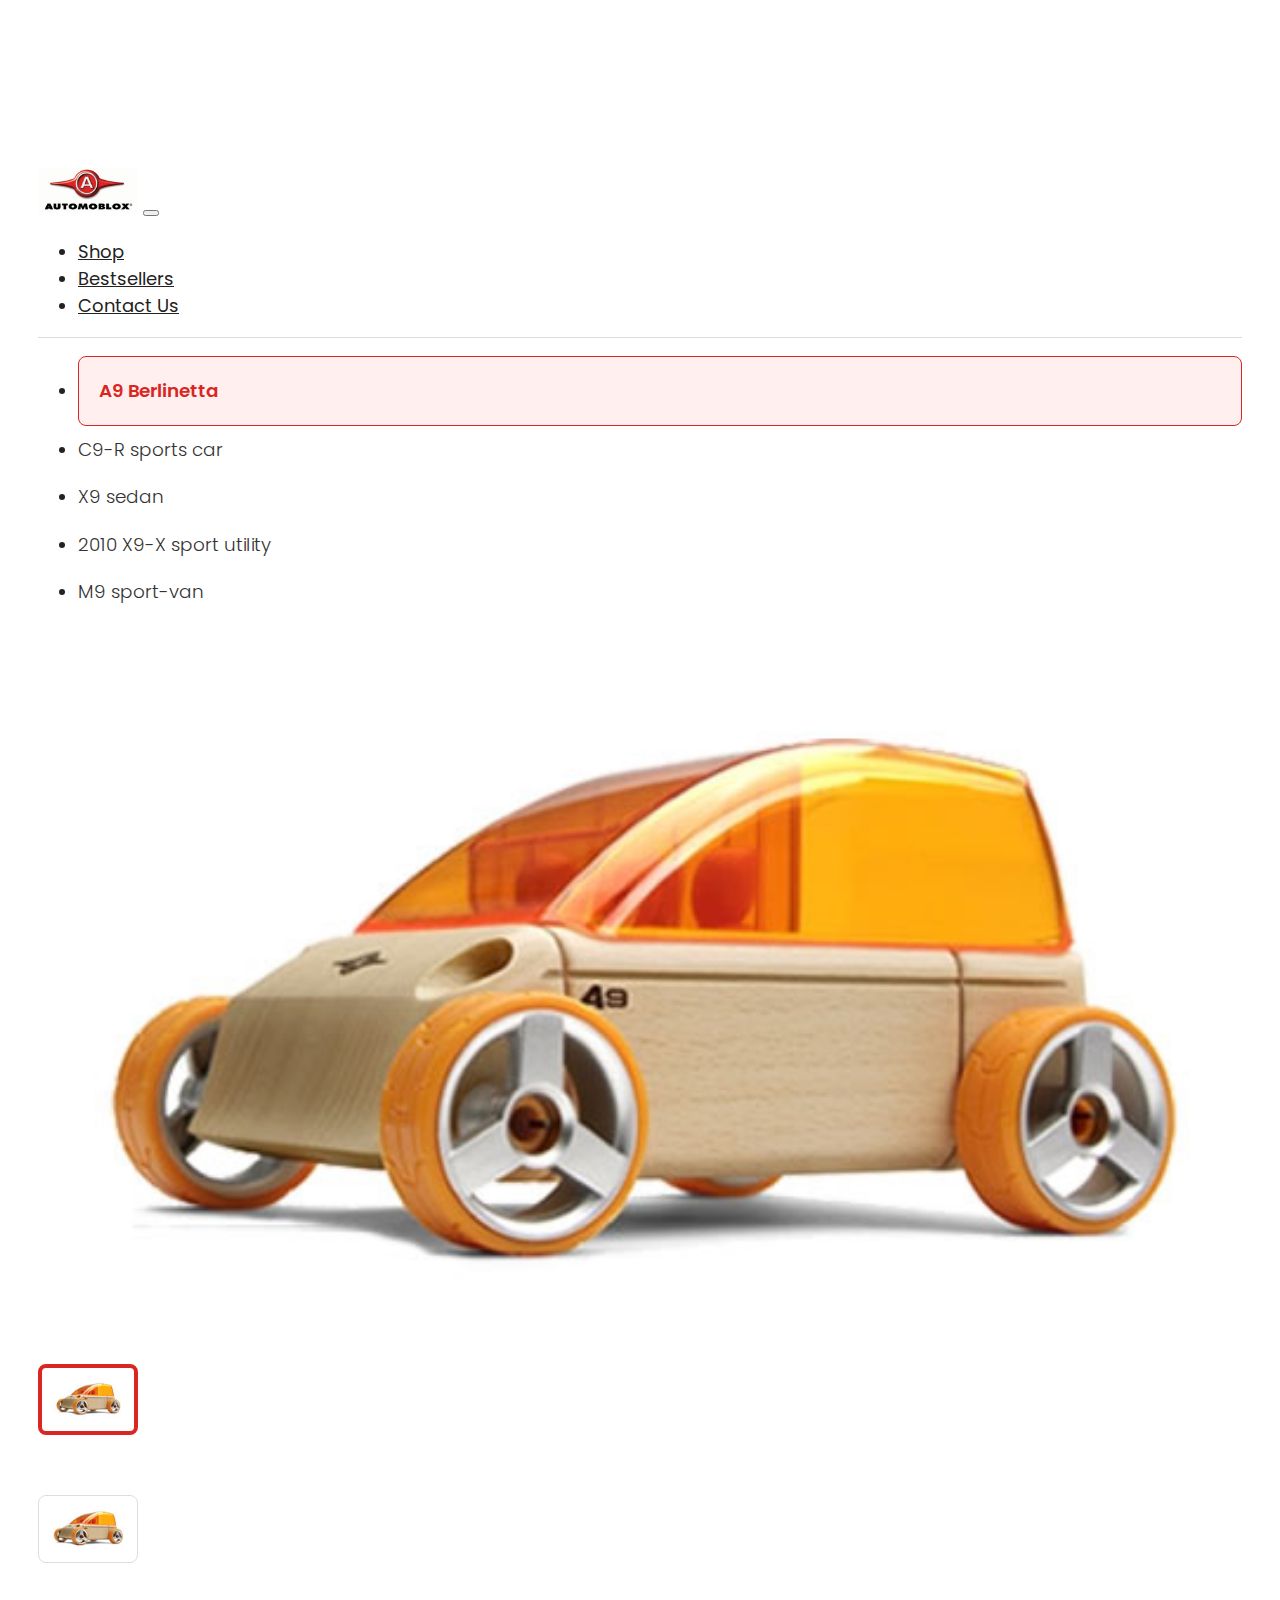
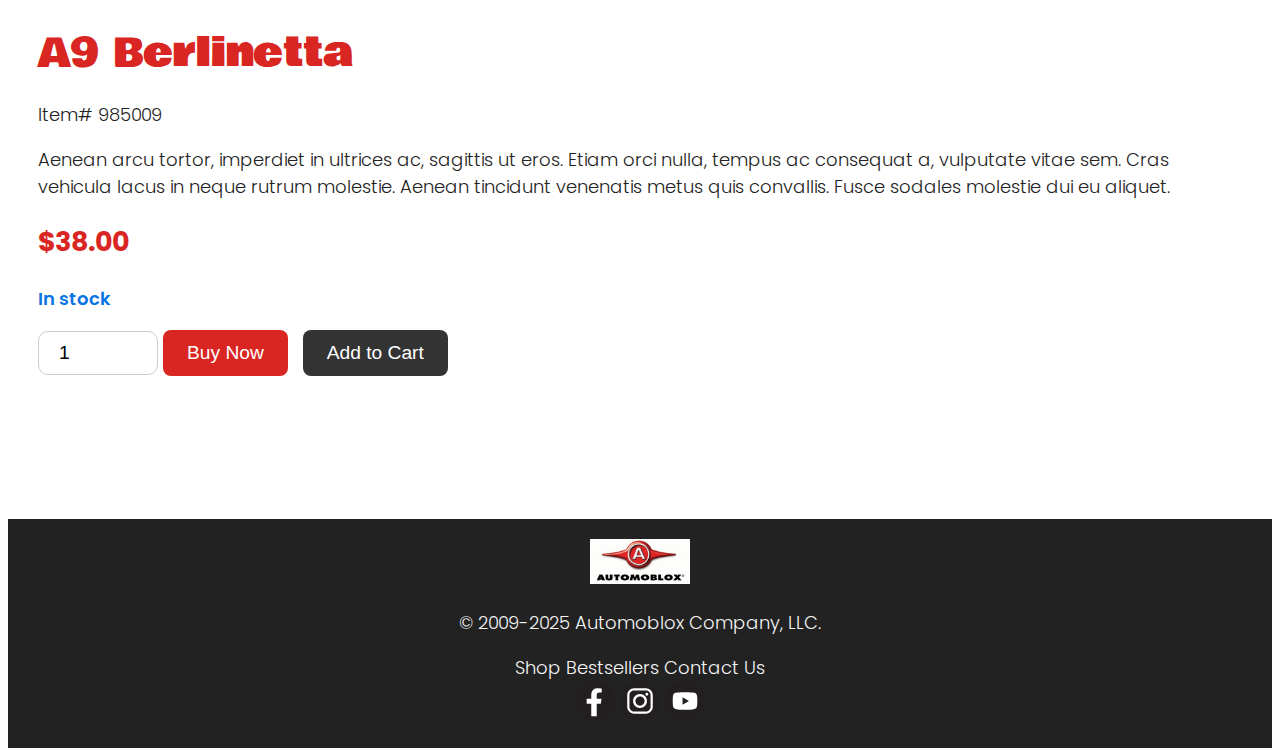
<file: index.html>
<!DOCTYPE html>
<html lang="en">
  <head>
    <meta charset="utf-8" />
    <meta name="viewport" content="width=device-width, initial-scale=1" />
    <title>COMP2081 | Project1</title>
    <!-- Bootstrap: Link to the Bootstrap CSS using a Content Distribution Network (CDN) -->
    <link
      href="https://cdn.jsdelivr.net/npm/bootstrap@5.3.8/dist/css/bootstrap.min.css"
      rel="stylesheet"
      integrity="sha384-sRIl4kxILFvY47J16cr9ZwB07vP4J8+LH7qKQnuqkuIAvNWLzeN8tE5YBujZqJLB"
      crossorigin="anonymous"
    />
    <link href="css/styles.css" rel="stylesheet" />
  </head>
  <body>
    <div class="container">
      <header>
        <nav
          class="navbar fixed-top navbar-light navbar-expand-lg custom-navbar"
        >
          <a href="#" class="navbar-brand">
            <img
              src="img/automoblox_logo.jpg"
              alt="logo"
              width="100"
              height="45"
              class="d-inline-block align-top ms-4"
          /></a>
          <button
            class="navbar-toggler me-4"
            data-bs-target="#navbar"
            data-bs-toggle="collapse"
            type="button"
            aria-controls="navbarSupportedContent"
            aria-expanded="false"
            aria-label="Toggle navigation"
          >
            <span class="navbar-toggler-icon"></span>
          </button>
          <div class="collapse navbar-collapse" id="navbar">
            <ul class="navbar-nav ms-4 ms-lg-4 me-lg-4">
              <li class="nav-item pe-3"><a href="#" class="nav-link">Shop</a></li>
              <li class="nav-item pe-3 active-navbar-item">
                <a href="#" class="nav-link">Bestsellers</a>
              </li>
              <li class="nav-item">
                <a href="#" class="nav-link">Contact Us</a>
              </li>
            </ul>
          </div>
          <!-- .collapse div -->
        </nav>
      </header>
      <main class="row">
        <section class="sidebar-wrapper col-xl-2">
          <ul class="list-group d-flex flex-row flex-xl-column flex-wrap">
            <li class="list-group-item list-group-item-action active">
              <a href="index.html">A9 Berlinetta</a>
            </li>
            <li class="list-group-item list-group-item-action">
              <a href="C9-R.html">C9-R sports car</a>
            </li>
            <li class="list-group-item list-group-item-action">
              <a href="X9.html">X9 sedan</a>
            </li>
            <li class="list-group-item list-group-item-action">
              <a href="X9-X.html">2010 X9-X sport utility</a>
            </li>
            <li class="list-group-item list-group-item-action">
              <a href="M9.html">M9 sport-van</a>
            </li>
          </ul>
        </section>
        <!-- section-class="sidebar-wrapper" -->
        <section class="imageArea col-lg-8 col-xl-6">
          <div class="image-gallery d-flex flex-column align-items-center">
            <div
              class="main-image-box border p-3 mb-3 bg-white d-flex justify-content-center align-items-center"
              style="width: 100%">
              <div id="perspective">
                <div class="scene">
                  <img
                    src="img/a9_large.jpg"
                    class="img-fluid"
                    alt="A9 Berlinetta Toy Car"
                  />
                </div>
                <!-- div-class="scene" -->
              </div>
              <!-- div-class="perspective" -->
            </div>
            <!-- div-class="main-image-box" -->

            <div
              class="thumbnail-area d-flex justify-content-start"
              style="width: 100%"
            >
              <div
                class="thumbnail active-thumbnail me-3"
              >
                <img
                  src="img/a9_small.jpg"
                  class="img-fluid"
                  alt="Thumbnail View"
                />
              </div>
              <div
                class="thumbnail"
              >
                <img
                  src="img/a9_small.jpg"
                  class="img-fluid"
                  alt="Thumbnail View"
                />
              </div>
              <!-- div-class="thumbnail" -->
            </div>
            <!-- div-class="thumbnail-area" -->
          </div>
          <!-- div-class="image-gallery" -->
        </section>
        <!-- section-class="imageArea" -->
        <section class="productDetails col-lg-4 col-xl-4">
          <h1>A9 Berlinetta</h1>
          <p>Item# 985009</p>
          <p>
            Aenean arcu tortor, imperdiet in ultrices ac, sagittis ut eros.
            Etiam orci nulla, tempus ac consequat a, vulputate vitae sem. Cras
            vehicula lacus in neque rutrum molestie. Aenean tincidunt venenatis
            metus quis convallis. Fusce sodales molestie dui eu aliquet.
          </p>
          <h2>$38.00</h2>
          <p>In stock</p>
          <input 
            type="number" 
            class="form-control" 
            value="1" 
            min="1" 
            max="99" >
          <button class="buy btn">Buy Now</button>
          <button class="cart btn">Add to Cart</button>
          </div>
        </section>
        <!-- section-class="productDetails" -->
      </main>
      <footer class="footer-custom py-4">
        <div class="container-fluid">
            <div class="d-flex flex-column flex-md-column flex-lg-row justify-content-lg-between align-items-center">
                <div class="footer-row-1 d-flex align-items-center mb-3 mb-lg-0 
                            justify-content-center justify-content-md-start" 
                    style="width: 100%;">
                    <img src="img/automoblox_logo.jpg" alt="Automoblox Logo" width="100" height="45" class="footer-logo ms-4 me-3 ">
                    <p class="text-white-50 mb-0 copyright-text">
                        © 2009-2025 Automoblox Company, LLC.
                    </p>
                </div>
                <!-- div-class="footer-row-1" -->
                <div class="footer-row-2 d-flex align-items-center flex-column flex-sm-row mb-2 mb-lg-0 
                            justify-content-center justify-content-md-between" 
                    style="width: 100%;">
                    <nav class="ms-md-4 me-sm-4 mb-2 mb-sm-0">
                        <a href="#" class="footer-link me-4 text-white">Shop</a>
                        <a href="#" class="footer-link me-4 text-white">Bestsellers</a>
                        <a href="#" class="footer-link text-white">Contact Us</a>
                    </nav>
                    <div class="social-icons me-md-4">
                        <a href="#" class="social-icon">
                            <img src="img/facebook.svg" alt="Facebook Icon" width="40" height="40" class="mx-2">
                        </a>
                        <a href="#" class="social-icon">
                            <img src="img/ins.svg" alt="Instagram Icon" width="40" height="40" class="mx-2">
                        </a>
                        <a href="#" class="social-icon">
                            <img src="img/youtube.svg" alt="Youtube Icon" width="40" height="40" class="mx-2">
                        </a> 
                    </div>
                </div>
                <!-- div-class="footer-row-2" -->
                
            </div>
            <!-- div-class="d-flex" -->
        </div>
        <!-- div-class="container-fluid" -->
      </footer>
    </div>
    <!-- div-class="container" -->
    <!-- Attach the supporting JavaScript Libraries -->
    <script
      src="https://cdn.jsdelivr.net/npm/@popperjs/core@2.11.8/dist/umd/popper.min.js"
      integrity="sha384-I7E8VVD/ismYTF4hNIPjVp/Zjvgyol6VFvRkX/vR+Vc4jQkC+hVqc2pM8ODewa9r"
      crossorigin="anonymous"
    ></script>
    <script
      src="https://cdn.jsdelivr.net/npm/bootstrap@5.3.8/dist/js/bootstrap.min.js"
      integrity="sha384-G/EV+4j2dNv+tEPo3++6LCgdCROaejBqfUeNjuKAiuXbjrxilcCdDz6ZAVfHWe1Y"
      crossorigin="anonymous"
    ></script>
  </body>
</html>
</file>
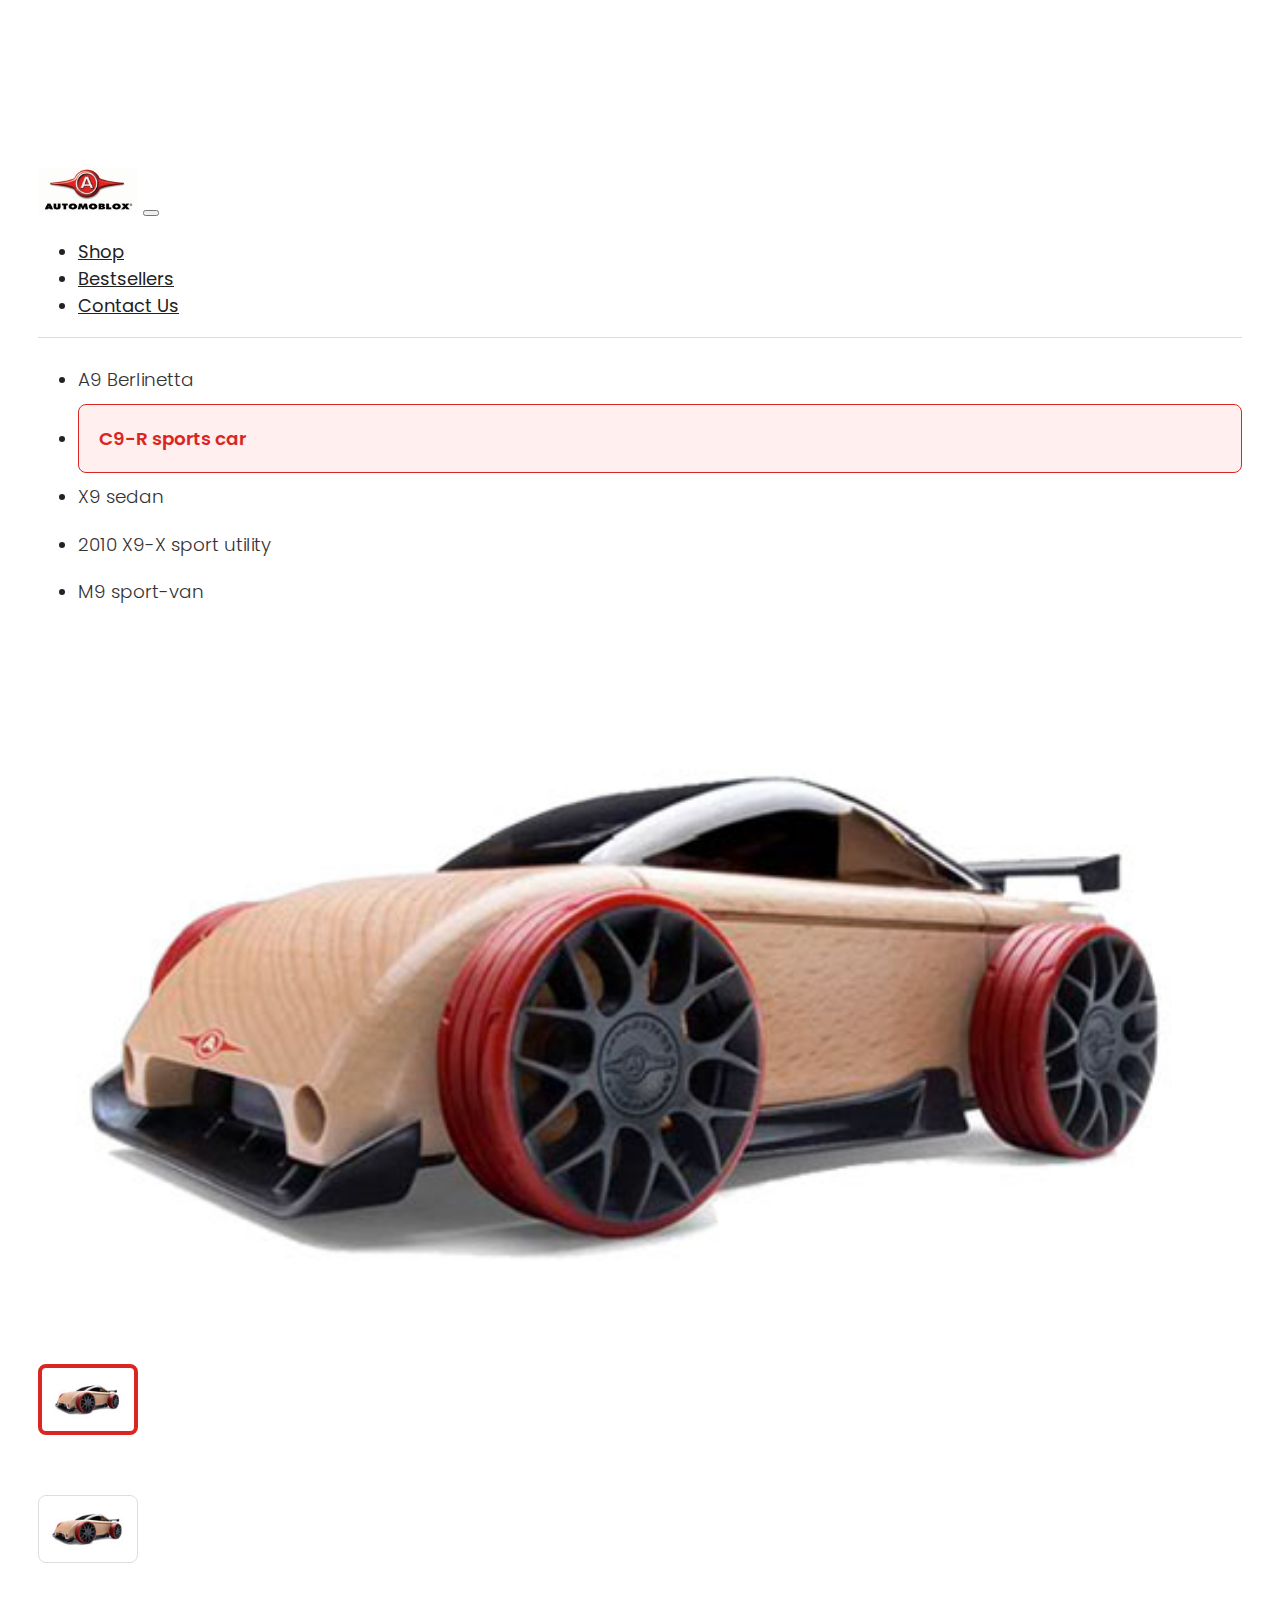
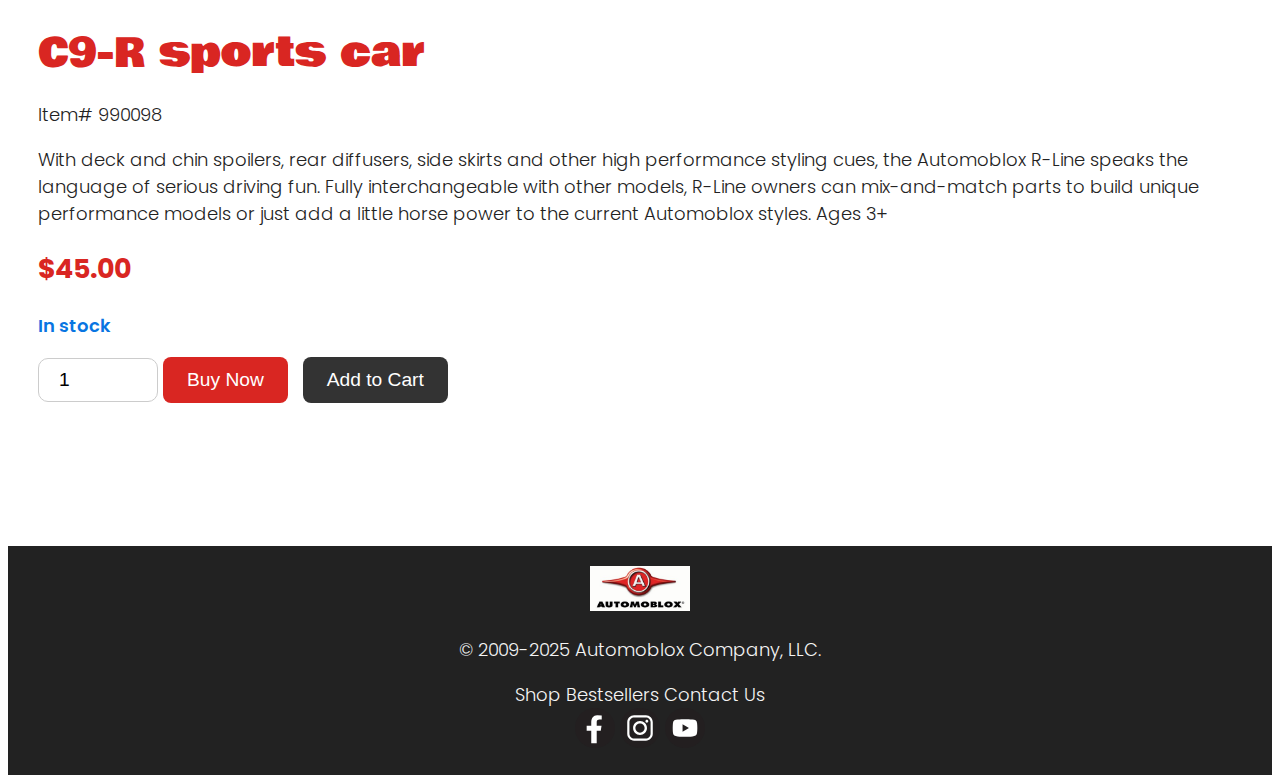
<file: C9-R.html>
<!DOCTYPE html>
<html lang="en">
  <head>
    <meta charset="utf-8" />
    <meta name="viewport" content="width=device-width, initial-scale=1" />
    <title>COMP2081 | Project1</title>
    <!-- Bootstrap: Link to the Bootstrap CSS using a Content Distribution Network (CDN) -->
    <link
      href="https://cdn.jsdelivr.net/npm/bootstrap@5.3.8/dist/css/bootstrap.min.css"
      rel="stylesheet"
      integrity="sha384-sRIl4kxILFvY47J16cr9ZwB07vP4J8+LH7qKQnuqkuIAvNWLzeN8tE5YBujZqJLB"
      crossorigin="anonymous"
    />
    <link href="css/styles.css" rel="stylesheet" />
  </head>
  <body>
    <div class="container">
      <header>
        <nav
          class="navbar fixed-top navbar-light navbar-expand-lg custom-navbar"
        >
          <a href="#" class="navbar-brand">
            <img
              src="img/automoblox_logo.jpg"
              alt="logo"
              width="100"
              height="45"
              class="d-inline-block align-top ms-4"
          /></a>
          <button
            class="navbar-toggler me-4"
            data-bs-target="#navbar"
            data-bs-toggle="collapse"
            type="button"
            aria-controls="navbarSupportedContent"
            aria-expanded="false"
            aria-label="Toggle navigation"
          >
            <span class="navbar-toggler-icon"></span>
          </button>
          <div class="collapse navbar-collapse" id="navbar">
            <ul class="navbar-nav ms-4 ms-lg-4 me-lg-4">
              <li class="nav-item pe-3"><a href="#" class="nav-link">Shop</a></li>
              <li class="nav-item pe-3 active-navbar-item">
                <a href="#" class="nav-link">Bestsellers</a>
              </li>
              <li class="nav-item">
                <a href="#" class="nav-link">Contact Us</a>
              </li>
            </ul>
          </div>
          <!-- .collapse div -->
        </nav>
      </header>
      <main class="row">
        <section class="sidebar-wrapper col-xl-2">
          <ul class="list-group d-flex flex-row flex-xl-column flex-wrap">
            <li class="list-group-item list-group-item-action">
              <a href="index.html">A9 Berlinetta</a>
            </li>
            <li class="list-group-item list-group-item-action active">
              <a href="C9-R.html">C9-R sports car</a>
            </li>
            <li class="list-group-item list-group-item-action">
              <a href="X9.html">X9 sedan</a>
            </li>
            <li class="list-group-item list-group-item-action">
              <a href="X9-X.html">2010 X9-X sport utility</a>
            </li>
            <li class="list-group-item list-group-item-action">
              <a href="M9.html">M9 sport-van</a>
            </li>
          </ul>
        </section>
        <!-- section-class="sidebar-wrapper" -->
        <section class="imageArea col-lg-8 col-xl-6">
          <div class="image-gallery d-flex flex-column align-items-center">
            <div
              class="main-image-box border p-3 mb-3 bg-white d-flex justify-content-center align-items-center"
              style="width: 100%"
            >
              <div id="perspective">
                <div class="scene">
                  <img
                    src="img/c9r_large.jpg"
                    class="img-fluid"
                    alt="C9-R sports car"
                  />
                </div>
                <!-- div-class="scene" -->
              </div>
              <!-- div-class="perspective" -->
            </div>
            <!-- div-class="main-image-box" -->

            <div
              class="thumbnail-area d-flex justify-content-start"
              style="width: 100%"
            >
              <div
                class="thumbnail active-thumbnail me-3"
              >
                <img
                  src="img/c9r_small.jpg"
                  class="img-fluid"
                  alt="Thumbnail View"
                />
              </div>
              <div
                class="thumbnail"
              >
                <img
                  src="img/c9r_small.jpg"
                  class="img-fluid"
                  alt="Thumbnail View"
                />
              </div>
              <!-- div-class="thumbnail" -->
            </div>
            <!-- div-class="thumbnail-area" -->
          </div>
          <!-- div-class="image-gallery" -->
        </section>
        <!-- section-class="imageArea" -->
        <section class="productDetails col-lg-4 col-xl-4">
          <h1>C9-R sports car</h1>
          <p>Item# 990098</p>
          <p>
            With deck and chin spoilers, rear diffusers, side skirts and other high performance styling cues, the Automoblox R-Line speaks the language of serious driving fun.
            Fully interchangeable with other models, R-Line owners can mix-and-match parts to build unique performance models or just add a little horse power to the current Automoblox styles. Ages 3+
          </p>
          <h2>$45.00</h2>
          <p>In stock</p>
          <input 
            type="number" 
            class="form-control" 
            value="1" 
            min="1" 
            max="99" >
          <button class="buy btn">Buy Now</button>
          <button class="cart btn">Add to Cart</button>
          </div>
        </section>
        <!-- section-class="productDetails" -->
      </main>
      <footer class="footer-custom py-4">
        <div class="container-fluid">
            <div class="d-flex flex-column flex-md-column flex-lg-row justify-content-lg-between align-items-center">
                <div class="footer-row-1 d-flex align-items-center mb-3 mb-lg-0 
                            justify-content-center justify-content-md-start" 
                    style="width: 100%;">
                    <img src="img/automoblox_logo.jpg" alt="Automoblox Logo" width="100" height="45" class="footer-logo ms-4 me-3 ">
                    <p class="text-white-50 mb-0 copyright-text">
                        © 2009-2025 Automoblox Company, LLC.
                    </p>
                </div>
                <!-- div-class="footer-row-1" -->
                <div class="footer-row-2 d-flex align-items-center flex-column flex-sm-row mb-2 mb-lg-0 
                            justify-content-center justify-content-md-between" 
                    style="width: 100%;">
                    <nav class="ms-md-4 me-sm-4 mb-2 mb-sm-0">
                        <a href="#" class="footer-link me-4 text-white">Shop</a>
                        <a href="#" class="footer-link me-4 text-white">Bestsellers</a>
                        <a href="#" class="footer-link text-white">Contact Us</a>
                    </nav>
                    <div class="social-icons me-md-4">
                        <a href="#" class="social-icon">
                            <img src="img/facebook.svg" alt="Facebook Icon" width="40" height="40" class="mx-2">
                        </a>
                        <a href="#" class="social-icon">
                            <img src="img/ins.svg" alt="Instagram Icon" width="40" height="40" class="mx-2">
                        </a>
                        <a href="#" class="social-icon">
                            <img src="img/youtube.svg" alt="Youtube Icon" width="40" height="40" class="mx-2">
                        </a> 
                    </div>
                </div>
                <!-- div-class="footer-row-2" -->
                
            </div>
            <!-- div-class="d-flex" -->
        </div>
        <!-- div-class="container-fluid" -->
      </footer>
    </div>
    <!-- div-class="container" -->
    <!-- Attach the supporting JavaScript Libraries -->
    <script
      src="https://cdn.jsdelivr.net/npm/@popperjs/core@2.11.8/dist/umd/popper.min.js"
      integrity="sha384-I7E8VVD/ismYTF4hNIPjVp/Zjvgyol6VFvRkX/vR+Vc4jQkC+hVqc2pM8ODewa9r"
      crossorigin="anonymous"
    ></script>
    <script
      src="https://cdn.jsdelivr.net/npm/bootstrap@5.3.8/dist/js/bootstrap.min.js"
      integrity="sha384-G/EV+4j2dNv+tEPo3++6LCgdCROaejBqfUeNjuKAiuXbjrxilcCdDz6ZAVfHWe1Y"
      crossorigin="anonymous"
    ></script>
  </body>
</html>
</file>
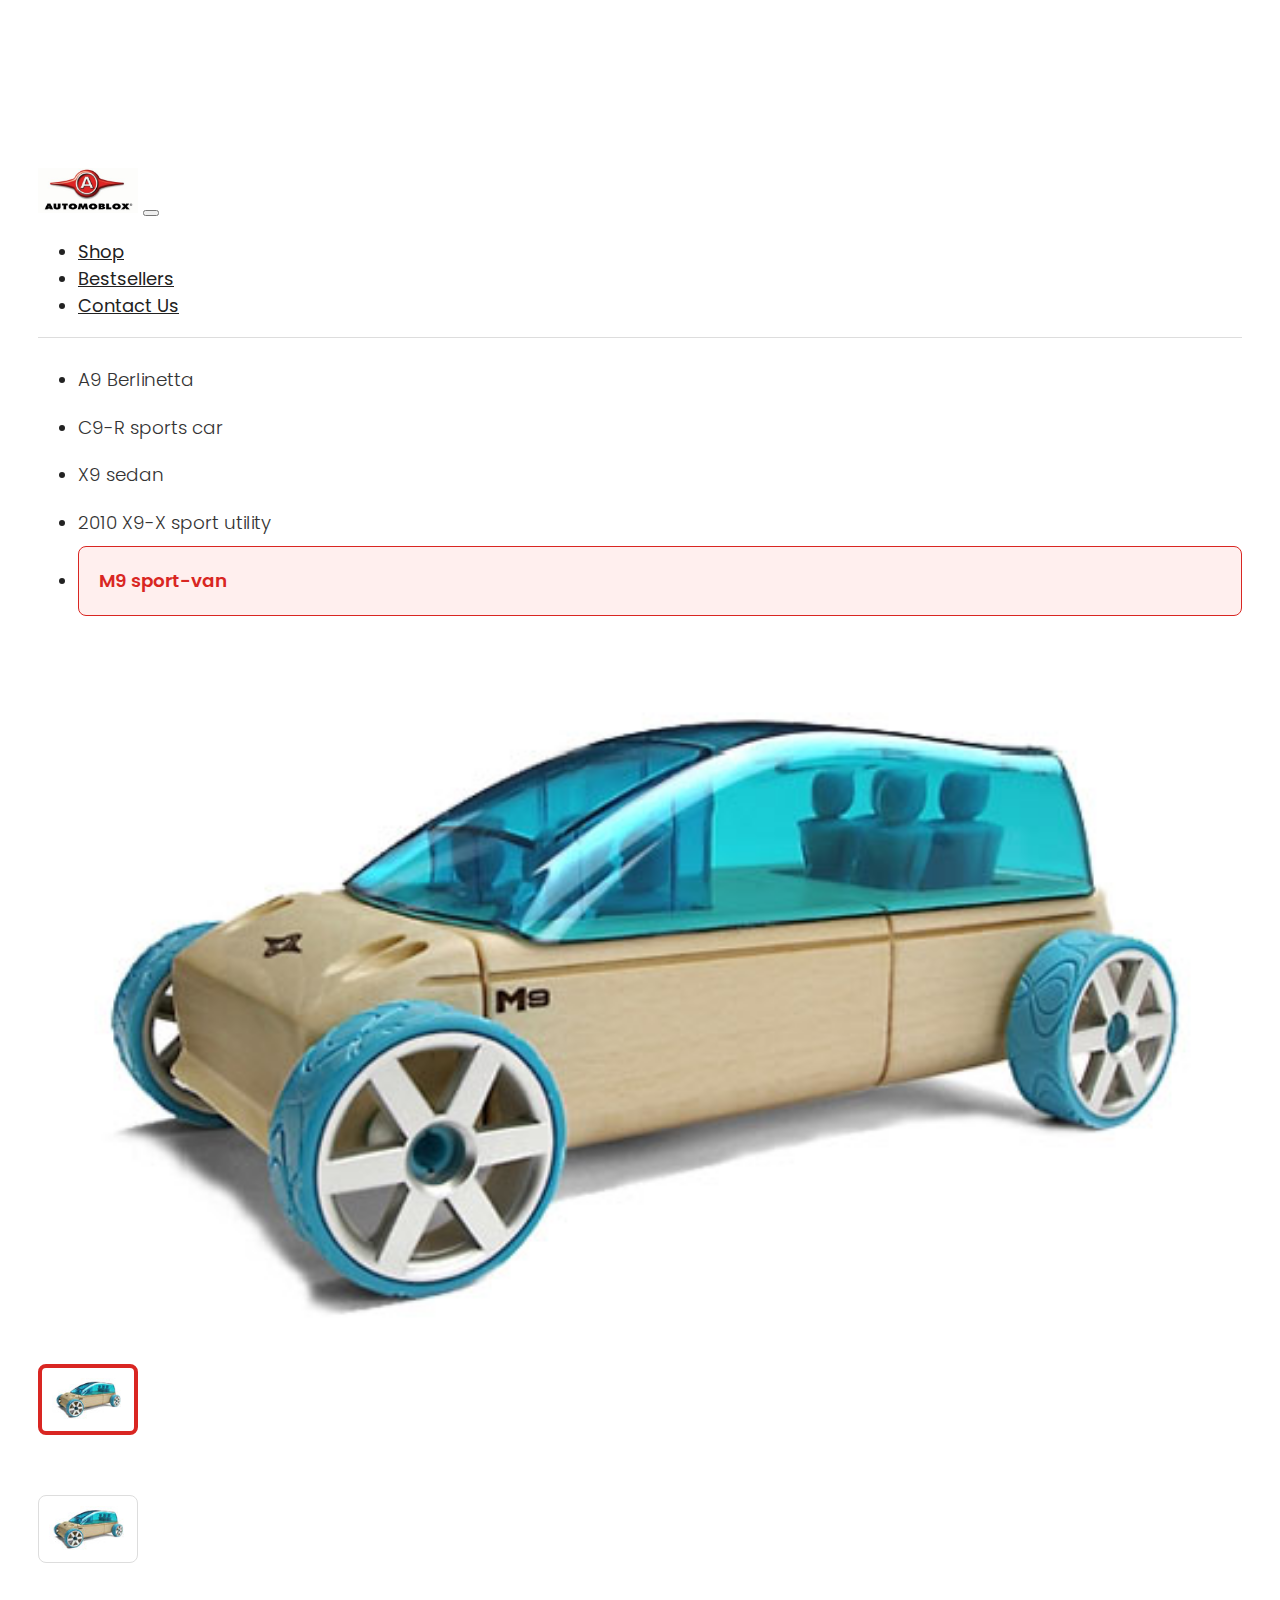
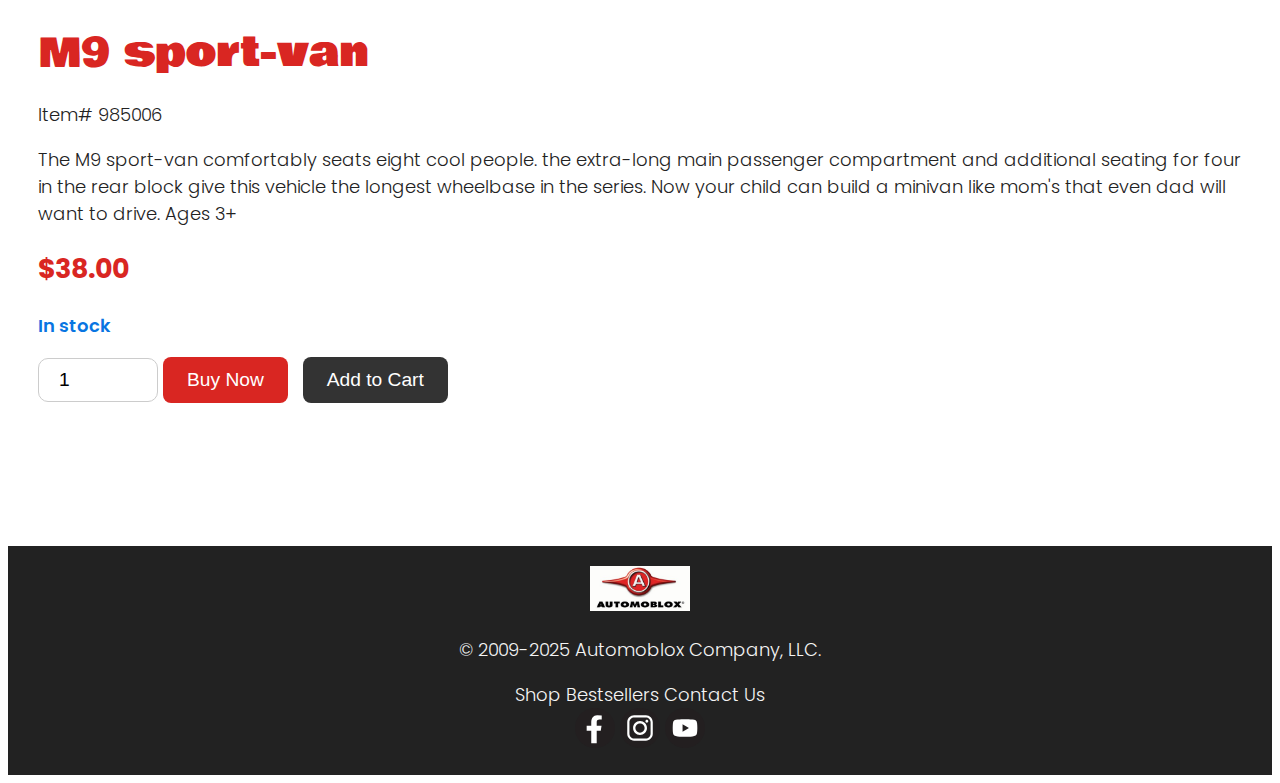
<file: M9.html>
<!DOCTYPE html>
<html lang="en">
  <head>
    <meta charset="utf-8" />
    <meta name="viewport" content="width=device-width, initial-scale=1" />
    <title>COMP2081 | Project1</title>
    <!-- Bootstrap: Link to the Bootstrap CSS using a Content Distribution Network (CDN) -->
    <link
      href="https://cdn.jsdelivr.net/npm/bootstrap@5.3.8/dist/css/bootstrap.min.css"
      rel="stylesheet"
      integrity="sha384-sRIl4kxILFvY47J16cr9ZwB07vP4J8+LH7qKQnuqkuIAvNWLzeN8tE5YBujZqJLB"
      crossorigin="anonymous"
    />
    <link href="css/styles.css" rel="stylesheet" />
  </head>
  <body>
    <div class="container">
      <header>
        <nav
          class="navbar fixed-top navbar-light navbar-expand-lg custom-navbar"
        >
          <a href="#" class="navbar-brand">
            <img
              src="img/automoblox_logo.jpg"
              alt="logo"
              width="100"
              height="45"
              class="d-inline-block align-top ms-4"
          /></a>
          <button
            class="navbar-toggler me-4"
            data-bs-target="#navbar"
            data-bs-toggle="collapse"
            type="button"
            aria-controls="navbarSupportedContent"
            aria-expanded="false"
            aria-label="Toggle navigation"
          >
            <span class="navbar-toggler-icon"></span>
          </button>
          <div class="collapse navbar-collapse" id="navbar">
            <ul class="navbar-nav ms-4 ms-lg-4 me-lg-4">
              <li class="nav-item pe-3"><a href="#" class="nav-link">Shop</a></li>
              <li class="nav-item pe-3 active-navbar-item">
                <a href="#" class="nav-link">Bestsellers</a>
              </li>
              <li class="nav-item">
                <a href="#" class="nav-link">Contact Us</a>
              </li>
            </ul>
          </div>
          <!-- .collapse div -->
        </nav>
      </header>
      <main class="row">
        <section class="sidebar-wrapper col-xl-2">
          <ul class="list-group d-flex flex-row flex-xl-column flex-wrap">
            <li class="list-group-item list-group-item-action">
              <a href="index.html">A9 Berlinetta</a>
            </li>
            <li class="list-group-item list-group-item-action">
              <a href="C9-R.html">C9-R sports car</a>
            </li>
            <li class="list-group-item list-group-item-action">
              <a href="X9.html">X9 sedan</a>
            </li>
            <li class="list-group-item list-group-item-action">
              <a href="X9-X.html">2010 X9-X sport utility</a>
            </li>
            <li class="list-group-item list-group-item-action active">
              <a href="M9.html">M9 sport-van</a>
            </li>
          </ul>
        </section>
        <!-- section-class="sidebar-wrapper" -->
        <section class="imageArea col-lg-8 col-xl-6">
          <div class="image-gallery d-flex flex-column align-items-center">
            <div
              class="main-image-box border p-3 mb-3 bg-white d-flex justify-content-center align-items-center"
              style="width: 100%"
            >
              <img
                src="img/m9_large.jpg"
                class="img-fluid"
                alt="C9-R sports car"
              />
            </div>
            <!-- div-class="main-image-box" -->

            <div
              class="thumbnail-area d-flex justify-content-start"
              style="width: 100%"
            >
              <div
                class="thumbnail active-thumbnail me-3"
              >
                <img
                  src="img/m9_small.jpg"
                  class="img-fluid"
                  alt="Thumbnail View"
                />
              </div>
              <div
                class="thumbnail"
              >
                <img
                  src="img/m9_small.jpg"
                  class="img-fluid"
                  alt="Thumbnail View"
                />
              </div>
              <!-- div-class="thumbnail" -->
            </div>
            <!-- div-class="thumbnail-area" -->
          </div>
          <!-- div-class="image-gallery" -->
        </section>
        <!-- section-class="imageArea" -->
        <section class="productDetails col-lg-4 col-xl-4">
          <h1>M9 sport-van</h1>
          <p>Item# 985006</p>
          <p>
            The M9 sport-van comfortably seats eight cool people. the extra-long main passenger compartment and additional seating for four in the rear block give this vehicle the longest wheelbase in the series. Now your child can build a minivan like mom's that even dad will want to drive. Ages 3+ 
          </p>
          <h2>$38.00</h2>
          <p>In stock</p>
          <input 
            type="number" 
            class="form-control" 
            value="1" 
            min="1" 
            max="99" >
          <button class="buy btn">Buy Now</button>
          <button class="cart btn">Add to Cart</button>
          </div>
        </section>
        <!-- section-class="productDetails" -->
      </main>
      <footer class="footer-custom py-4">
        <div class="container-fluid">
            <div class="d-flex flex-column flex-md-column flex-lg-row justify-content-lg-between align-items-center">
                <div class="footer-row-1 d-flex align-items-center mb-3 mb-lg-0 
                            justify-content-center justify-content-md-start" 
                    style="width: 100%;">
                    <img src="img/automoblox_logo.jpg" alt="Automoblox Logo" width="100" height="45" class="footer-logo ms-4 me-3 ">
                    <p class="text-white-50 mb-0 copyright-text">
                        © 2009-2025 Automoblox Company, LLC.
                    </p>
                </div>
                <!-- div-class="footer-row-1" -->
                <div class="footer-row-2 d-flex align-items-center flex-column flex-sm-row mb-2 mb-lg-0 
                            justify-content-center justify-content-md-between" 
                    style="width: 100%;">
                    <nav class="ms-md-4 me-sm-4 mb-2 mb-sm-0">
                        <a href="#" class="footer-link me-4 text-white">Shop</a>
                        <a href="#" class="footer-link me-4 text-white">Bestsellers</a>
                        <a href="#" class="footer-link text-white">Contact Us</a>
                    </nav>
                    <div class="social-icons me-md-4">
                        <a href="#" class="social-icon">
                            <img src="img/facebook.svg" alt="Facebook Icon" width="40" height="40" class="mx-2">
                        </a>
                        <a href="#" class="social-icon">
                            <img src="img/ins.svg" alt="Instagram Icon" width="40" height="40" class="mx-2">
                        </a>
                        <a href="#" class="social-icon">
                            <img src="img/youtube.svg" alt="Youtube Icon" width="40" height="40" class="mx-2">
                        </a> 
                    </div>
                </div>
                <!-- div-class="footer-row-2" -->
                
            </div>
            <!-- div-class="d-flex" -->
        </div>
        <!-- div-class="container-fluid" -->
      </footer>
    </div>
    <!-- div-class="container" -->
    <!-- Attach the supporting JavaScript Libraries -->
    <script
      src="https://cdn.jsdelivr.net/npm/@popperjs/core@2.11.8/dist/umd/popper.min.js"
      integrity="sha384-I7E8VVD/ismYTF4hNIPjVp/Zjvgyol6VFvRkX/vR+Vc4jQkC+hVqc2pM8ODewa9r"
      crossorigin="anonymous"
    ></script>
    <script
      src="https://cdn.jsdelivr.net/npm/bootstrap@5.3.8/dist/js/bootstrap.min.js"
      integrity="sha384-G/EV+4j2dNv+tEPo3++6LCgdCROaejBqfUeNjuKAiuXbjrxilcCdDz6ZAVfHWe1Y"
      crossorigin="anonymous"
    ></script>
  </body>
</html>
</file>
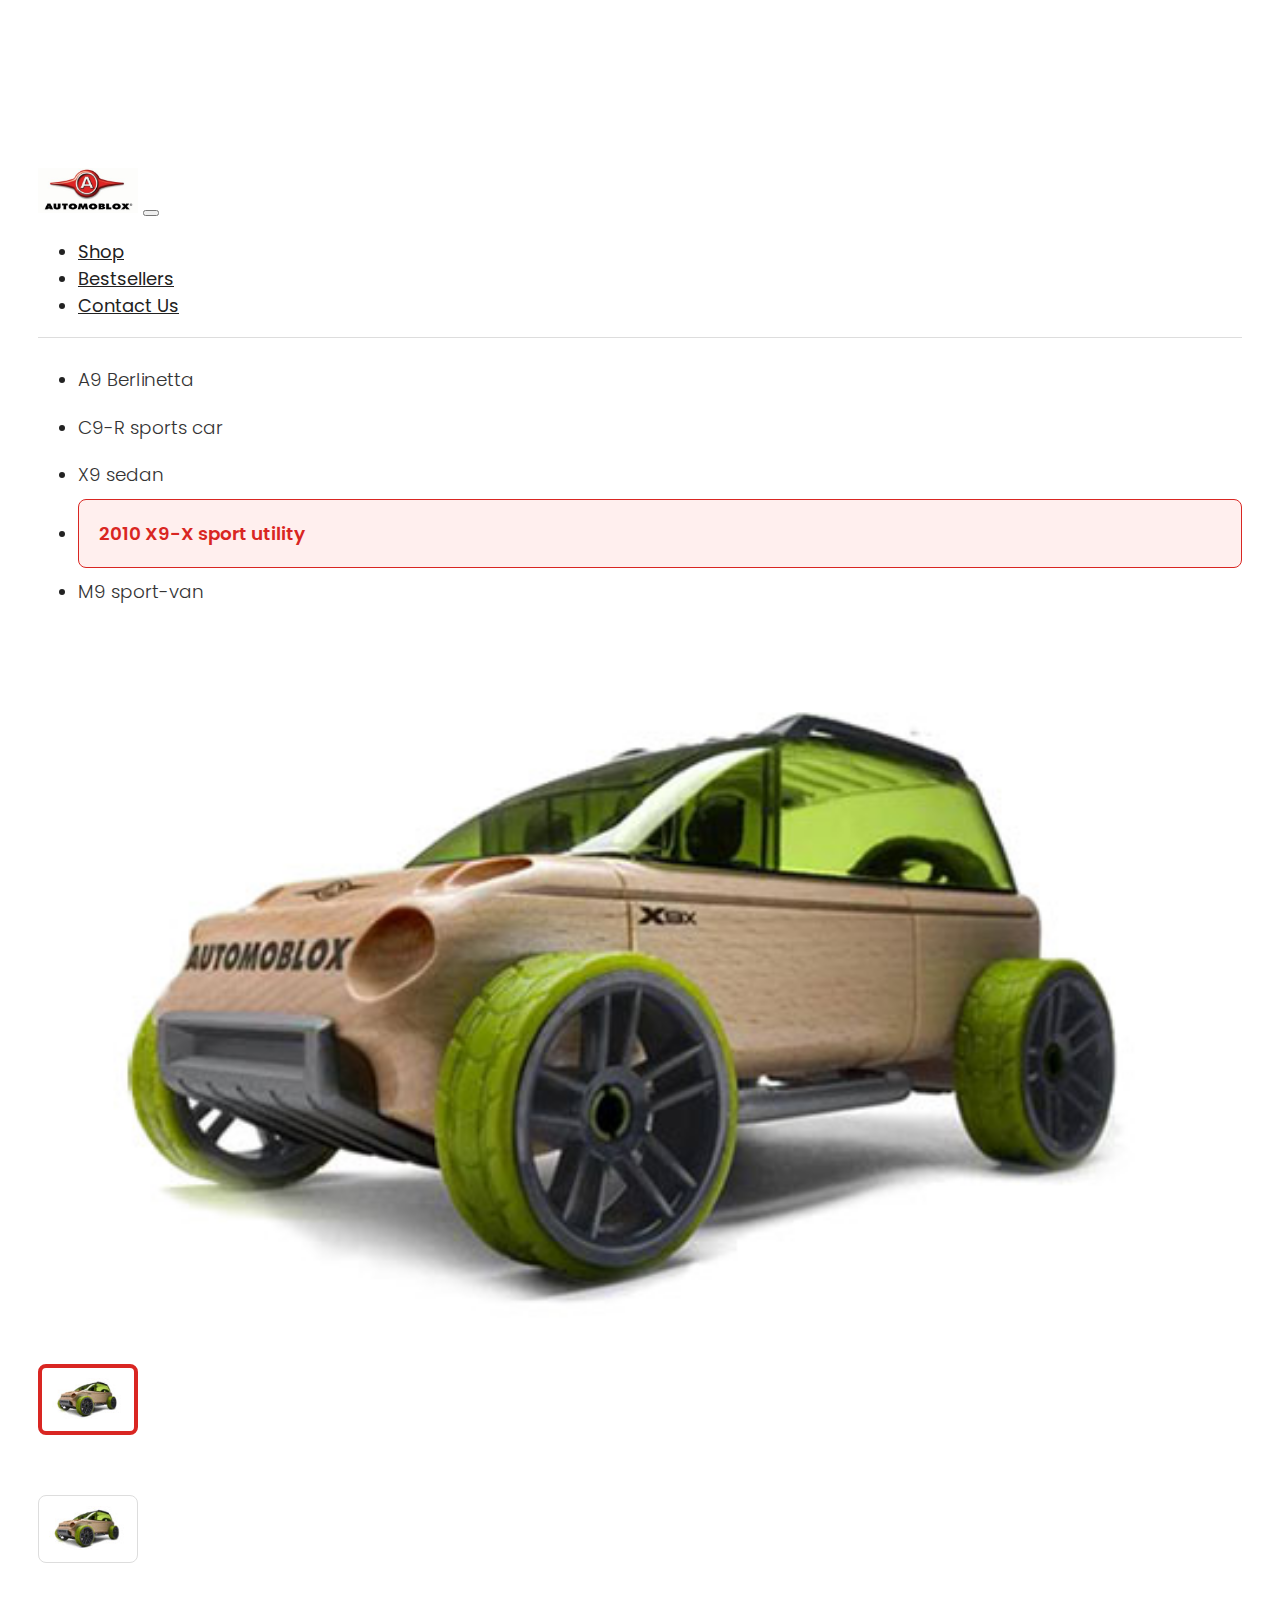
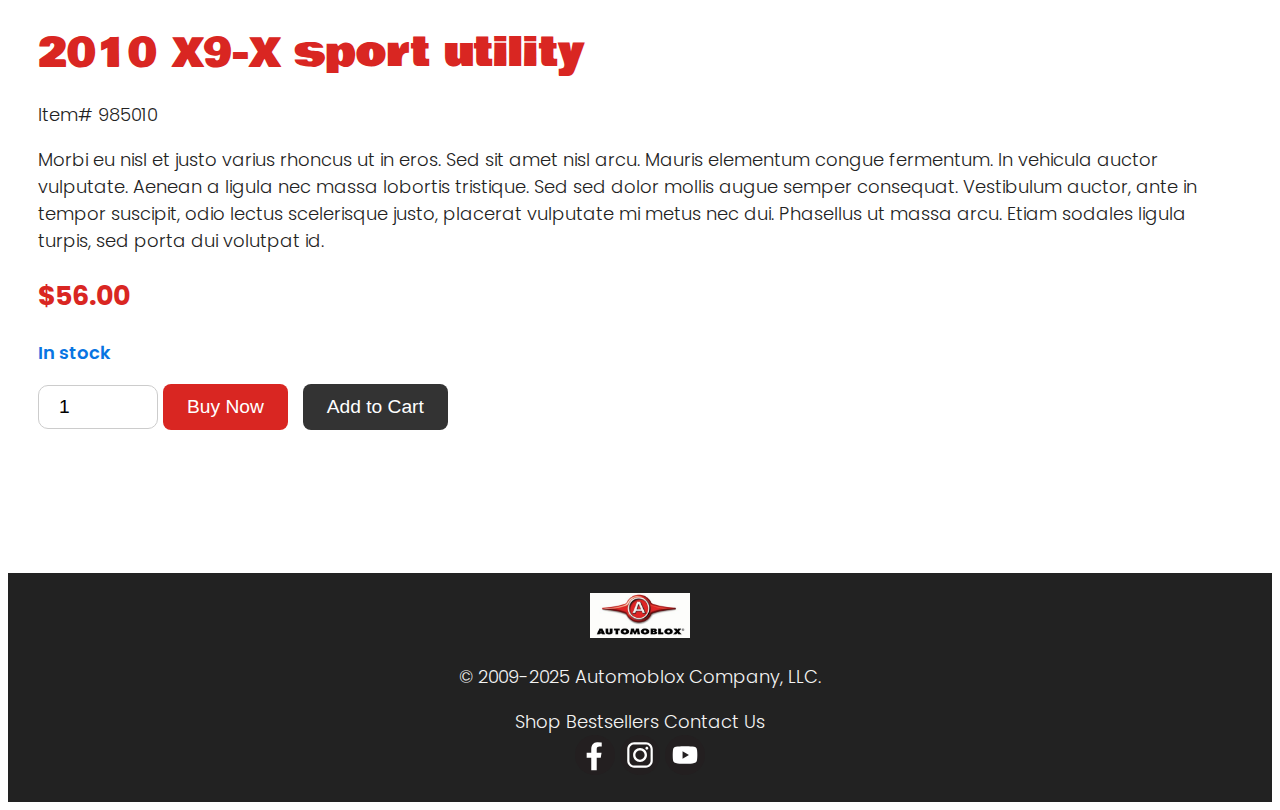
<file: X9-X.html>
<!DOCTYPE html>
<html lang="en">
  <head>
    <meta charset="utf-8" />
    <meta name="viewport" content="width=device-width, initial-scale=1" />
    <title>COMP2081 | Project1</title>
    <!-- Bootstrap: Link to the Bootstrap CSS using a Content Distribution Network (CDN) -->
    <link
      href="https://cdn.jsdelivr.net/npm/bootstrap@5.3.8/dist/css/bootstrap.min.css"
      rel="stylesheet"
      integrity="sha384-sRIl4kxILFvY47J16cr9ZwB07vP4J8+LH7qKQnuqkuIAvNWLzeN8tE5YBujZqJLB"
      crossorigin="anonymous"
    />
    <link href="css/styles.css" rel="stylesheet" />
  </head>
  <body>
    <div class="container">
      <header>
        <nav
          class="navbar fixed-top navbar-light navbar-expand-lg custom-navbar"
        >
          <a href="#" class="navbar-brand">
            <img
              src="img/automoblox_logo.jpg"
              alt="logo"
              width="100"
              height="45"
              class="d-inline-block align-top ms-4"
          /></a>
          <button
            class="navbar-toggler me-4"
            data-bs-target="#navbar"
            data-bs-toggle="collapse"
            type="button"
            aria-controls="navbarSupportedContent"
            aria-expanded="false"
            aria-label="Toggle navigation"
          >
            <span class="navbar-toggler-icon"></span>
          </button>
          <div class="collapse navbar-collapse" id="navbar">
            <ul class="navbar-nav ms-4 ms-lg-4 me-lg-4">
              <li class="nav-item pe-3"><a href="#" class="nav-link">Shop</a></li>
              <li class="nav-item pe-3 active-navbar-item">
                <a href="#" class="nav-link">Bestsellers</a>
              </li>
              <li class="nav-item">
                <a href="#" class="nav-link">Contact Us</a>
              </li>
            </ul>
          </div>
          <!-- .collapse div -->
        </nav>
      </header>
      <main class="row">
        <section class="sidebar-wrapper col-xl-2">
          <ul class="list-group d-flex flex-row flex-xl-column flex-wrap">
            <li class="list-group-item list-group-item-action">
              <a href="index.html">A9 Berlinetta</a>
            </li>
            <li class="list-group-item list-group-item-action">
              <a href="C9-R.html">C9-R sports car</a>
            </li>
            <li class="list-group-item list-group-item-action">
              <a href="X9.html">X9 sedan</a>
            </li>
            <li class="list-group-item list-group-item-action active">
              <a href="X9-X.html">2010 X9-X sport utility</a>
            </li>
            <li class="list-group-item list-group-item-action">
              <a href="M9.html">M9 sport-van</a>
            </li>
          </ul>
        </section>
        <!-- section-class="sidebar-wrapper" -->
        <section class="imageArea col-lg-8 col-xl-6">
          <div class="image-gallery d-flex flex-column align-items-center">
            <div
              class="main-image-box border p-3 mb-3 bg-white d-flex justify-content-center align-items-center"
              style="width: 100%"
            >
              <img
                src="img/x9x_large.jpg"
                class="img-fluid"
                alt="C9-R sports car"
              />
            </div>
            <!-- div-class="main-image-box" -->

            <div
              class="thumbnail-area d-flex justify-content-start"
              style="width: 100%"
            >
              <div
                class="thumbnail active-thumbnail me-3"
              >
                <img
                  src="img/x9x_small.jpg"
                  class="img-fluid"
                  alt="Thumbnail View"
                />
              </div>
              <div
                class="thumbnail"
              >
                <img
                  src="img/x9x_small.jpg"
                  class="img-fluid"
                  alt="Thumbnail View"
                />
              </div>
              <!-- div-class="thumbnail" -->
            </div>
            <!-- div-class="thumbnail-area" -->
          </div>
          <!-- div-class="image-gallery" -->
        </section>
        <!-- section-class="imageArea" -->
        <section class="productDetails col-lg-4 col-xl-4">
          <h1>2010 X9-X sport utility</h1>
          <p>Item# 985010</p>
          <p>
            Morbi eu nisl et justo varius rhoncus ut in eros. Sed sit amet nisl arcu. Mauris elementum congue fermentum. In vehicula auctor vulputate. Aenean a ligula nec massa lobortis tristique. Sed sed dolor mollis augue semper consequat. Vestibulum auctor, ante in tempor suscipit, odio lectus scelerisque justo, placerat vulputate mi metus nec dui. Phasellus ut massa arcu. Etiam sodales ligula turpis, sed porta dui volutpat id.
          </p>
          <h2>$56.00</h2>
          <p>In stock</p>
          <input 
            type="number" 
            class="form-control" 
            value="1" 
            min="1" 
            max="99" >
          <button class="buy btn">Buy Now</button>
          <button class="cart btn">Add to Cart</button>
          </div>
        </section>
        <!-- section-class="productDetails" -->
      </main>
      <footer class="footer-custom py-4">
        <div class="container-fluid">
            <div class="d-flex flex-column flex-md-column flex-lg-row justify-content-lg-between align-items-center">
                <div class="footer-row-1 d-flex align-items-center mb-3 mb-lg-0 
                            justify-content-center justify-content-md-start" 
                    style="width: 100%;">
                    <img src="img/automoblox_logo.jpg" alt="Automoblox Logo" width="100" height="45" class="footer-logo ms-4 me-3 ">
                    <p class="text-white-50 mb-0 copyright-text">
                        © 2009-2025 Automoblox Company, LLC.
                    </p>
                </div>
                <!-- div-class="footer-row-1" -->
                <div class="footer-row-2 d-flex align-items-center flex-column flex-sm-row mb-2 mb-lg-0 
                            justify-content-center justify-content-md-between" 
                    style="width: 100%;">
                    <nav class="ms-md-4 me-sm-4 mb-2 mb-sm-0">
                        <a href="#" class="footer-link me-4 text-white">Shop</a>
                        <a href="#" class="footer-link me-4 text-white">Bestsellers</a>
                        <a href="#" class="footer-link text-white">Contact Us</a>
                    </nav>
                    <div class="social-icons me-md-4">
                        <a href="#" class="social-icon">
                            <img src="img/facebook.svg" alt="Facebook Icon" width="40" height="40" class="mx-2">
                        </a>
                        <a href="#" class="social-icon">
                            <img src="img/ins.svg" alt="Instagram Icon" width="40" height="40" class="mx-2">
                        </a>
                        <a href="#" class="social-icon">
                            <img src="img/youtube.svg" alt="Youtube Icon" width="40" height="40" class="mx-2">
                        </a> 
                    </div>
                </div>
                <!-- div-class="footer-row-2" -->
                
            </div>
            <!-- div-class="d-flex" -->
        </div>
        <!-- div-class="container-fluid" -->
      </footer>
    </div>
    <!-- div-class="container" -->
    <!-- Attach the supporting JavaScript Libraries -->
    <script
      src="https://cdn.jsdelivr.net/npm/@popperjs/core@2.11.8/dist/umd/popper.min.js"
      integrity="sha384-I7E8VVD/ismYTF4hNIPjVp/Zjvgyol6VFvRkX/vR+Vc4jQkC+hVqc2pM8ODewa9r"
      crossorigin="anonymous"
    ></script>
    <script
      src="https://cdn.jsdelivr.net/npm/bootstrap@5.3.8/dist/js/bootstrap.min.js"
      integrity="sha384-G/EV+4j2dNv+tEPo3++6LCgdCROaejBqfUeNjuKAiuXbjrxilcCdDz6ZAVfHWe1Y"
      crossorigin="anonymous"
    ></script>
  </body>
</html>
</file>
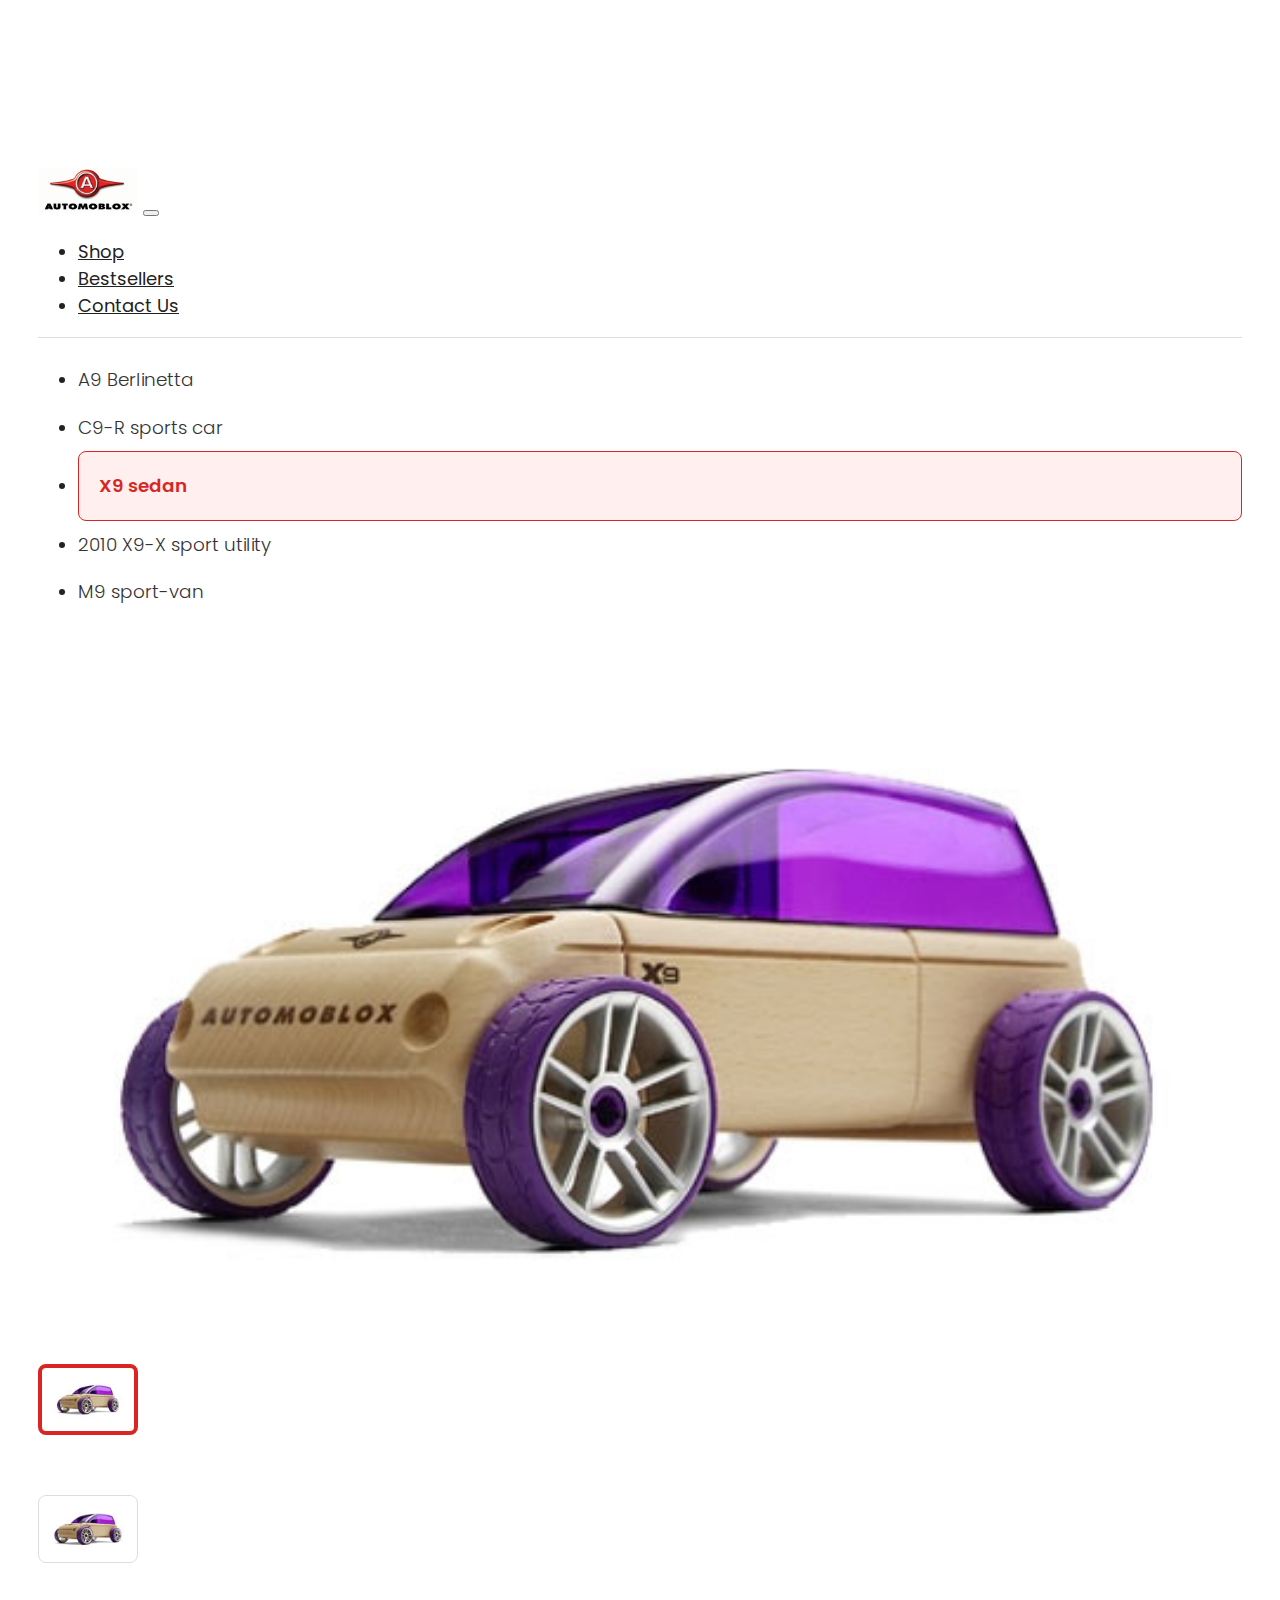
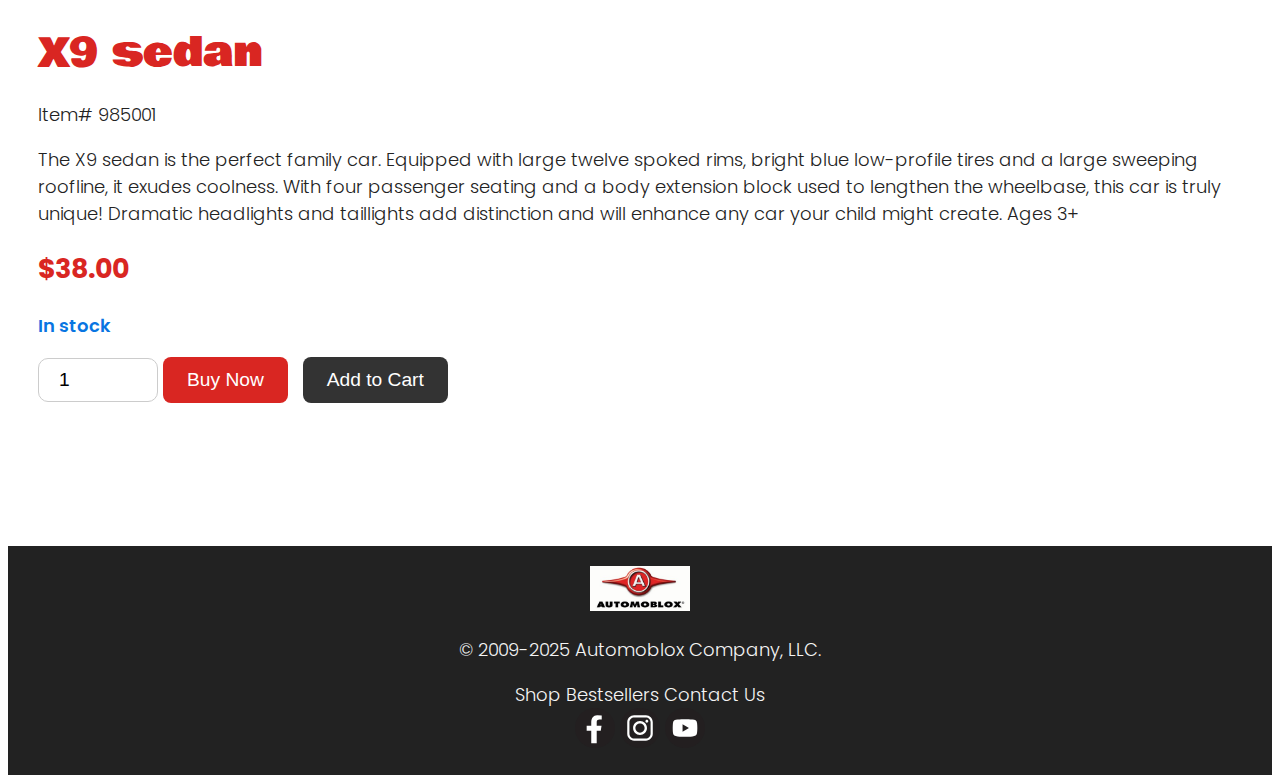
<file: X9.html>
<!DOCTYPE html>
<html lang="en">
  <head>
    <meta charset="utf-8" />
    <meta name="viewport" content="width=device-width, initial-scale=1" />
    <title>COMP2081 | Project1</title>
    <!-- Bootstrap: Link to the Bootstrap CSS using a Content Distribution Network (CDN) -->
    <link
      href="https://cdn.jsdelivr.net/npm/bootstrap@5.3.8/dist/css/bootstrap.min.css"
      rel="stylesheet"
      integrity="sha384-sRIl4kxILFvY47J16cr9ZwB07vP4J8+LH7qKQnuqkuIAvNWLzeN8tE5YBujZqJLB"
      crossorigin="anonymous"
    />
    <link href="css/styles.css" rel="stylesheet" />
  </head>
  <body>
    <div class="container">
      <header>
        <nav
          class="navbar fixed-top navbar-light navbar-expand-lg custom-navbar"
        >
          <a href="#" class="navbar-brand">
            <img
              src="img/automoblox_logo.jpg"
              alt="logo"
              width="100"
              height="45"
              class="d-inline-block align-top ms-4"
          /></a>
          <button
            class="navbar-toggler me-4"
            data-bs-target="#navbar"
            data-bs-toggle="collapse"
            type="button"
            aria-controls="navbarSupportedContent"
            aria-expanded="false"
            aria-label="Toggle navigation"
          >
            <span class="navbar-toggler-icon"></span>
          </button>
          <div class="collapse navbar-collapse" id="navbar">
            <ul class="navbar-nav ms-4 ms-lg-4 me-lg-4">
              <li class="nav-item pe-3"><a href="#" class="nav-link">Shop</a></li>
              <li class="nav-item pe-3 active-navbar-item">
                <a href="#" class="nav-link">Bestsellers</a>
              </li>
              <li class="nav-item">
                <a href="#" class="nav-link">Contact Us</a>
              </li>
            </ul>
          </div>
          <!-- .collapse div -->
        </nav>
      </header>
      <main class="row">
        <section class="sidebar-wrapper col-xl-2">
          <ul class="list-group d-flex flex-row flex-xl-column flex-wrap">
            <li class="list-group-item list-group-item-action">
              <a href="index.html">A9 Berlinetta</a>
            </li>
            <li class="list-group-item list-group-item-action">
              <a href="C9-R.html">C9-R sports car</a>
            </li>
            <li class="list-group-item list-group-item-action active">
              <a href="X9.html">X9 sedan</a>
            </li>
            <li class="list-group-item list-group-item-action">
              <a href="X9-X.html">2010 X9-X sport utility</a>
            </li>
            <li class="list-group-item list-group-item-action">
              <a href="M9.html">M9 sport-van</a>
            </li>
          </ul>
        </section>
        <!-- section-class="sidebar-wrapper" -->
        <section class="imageArea col-lg-8 col-xl-6">
          <div class="image-gallery d-flex flex-column align-items-center">
            <div
              class="main-image-box border p-3 mb-3 bg-white d-flex justify-content-center align-items-center"
              style="width: 100%"
            >
              <img
                src="img/x9_large.jpg"
                class="img-fluid"
                alt="C9-R sports car"
              />
            </div>
            <!-- div-class="main-image-box" -->

            <div
              class="thumbnail-area d-flex justify-content-start"
              style="width: 100%"
            >
              <div
                class="thumbnail active-thumbnail me-3"
              >
                <img
                  src="img/x9_small.jpg"
                  class="img-fluid"
                  alt="Thumbnail View"
                />
              </div>
              <div
                class="thumbnail"
              >
                <img
                  src="img/x9_small.jpg"
                  class="img-fluid"
                  alt="Thumbnail View"
                />
              </div>
              <!-- div-class="thumbnail" -->
            </div>
            <!-- div-class="thumbnail-area" -->
          </div>
          <!-- div-class="image-gallery" -->
        </section>
        <!-- section-class="imageArea" -->
        <section class="productDetails col-lg-4 col-xl-4">
          <h1>X9 sedan</h1>
          <p>Item# 985001</p>
          <p>
            The X9 sedan is the perfect family car. Equipped with large twelve spoked rims, bright blue low-profile tires and a large sweeping roofline, it exudes coolness. With four passenger seating and a body extension block used to lengthen the wheelbase, this car is truly unique! Dramatic headlights and taillights add distinction and will enhance any car your child might create. Ages 3+
          </p>
          <h2>$38.00</h2>
          <p>In stock</p>
          <input 
            type="number" 
            class="form-control" 
            value="1" 
            min="1" 
            max="99" >
          <button class="buy btn">Buy Now</button>
          <button class="cart btn">Add to Cart</button>
          </div>
        </section>
        <!-- section-class="productDetails" -->
      </main>
      <footer class="footer-custom py-4">
        <div class="container-fluid">
            <div class="d-flex flex-column flex-md-column flex-lg-row justify-content-lg-between align-items-center">
                <div class="footer-row-1 d-flex align-items-center mb-3 mb-lg-0 
                            justify-content-center justify-content-md-start" 
                    style="width: 100%;">
                    <img src="img/automoblox_logo.jpg" alt="Automoblox Logo" width="100" height="45" class="footer-logo ms-4 me-3 ">
                    <p class="text-white-50 mb-0 copyright-text">
                        © 2009-2025 Automoblox Company, LLC.
                    </p>
                </div>
                <!-- div-class="footer-row-1" -->
                <div class="footer-row-2 d-flex align-items-center flex-column flex-sm-row mb-2 mb-lg-0 
                            justify-content-center justify-content-md-between" 
                    style="width: 100%;">
                    <nav class="ms-md-4 me-sm-4 mb-2 mb-sm-0">
                        <a href="#" class="footer-link me-4 text-white">Shop</a>
                        <a href="#" class="footer-link me-4 text-white">Bestsellers</a>
                        <a href="#" class="footer-link text-white">Contact Us</a>
                    </nav>
                    <div class="social-icons me-md-4">
                        <a href="#" class="social-icon">
                            <img src="img/facebook.svg" alt="Facebook Icon" width="40" height="40" class="mx-2">
                        </a>
                        <a href="#" class="social-icon">
                            <img src="img/ins.svg" alt="Instagram Icon" width="40" height="40" class="mx-2">
                        </a>
                        <a href="#" class="social-icon">
                            <img src="img/youtube.svg" alt="Youtube Icon" width="40" height="40" class="mx-2">
                        </a> 
                    </div>
                </div>
                <!-- div-class="footer-row-2" -->
                
            </div>
            <!-- div-class="d-flex" -->
        </div>
        <!-- div-class="container-fluid" -->
      </footer>
    </div>
    <!-- div-class="container" -->
    <!-- Attach the supporting JavaScript Libraries -->
    <script
      src="https://cdn.jsdelivr.net/npm/@popperjs/core@2.11.8/dist/umd/popper.min.js"
      integrity="sha384-I7E8VVD/ismYTF4hNIPjVp/Zjvgyol6VFvRkX/vR+Vc4jQkC+hVqc2pM8ODewa9r"
      crossorigin="anonymous"
    ></script>
    <script
      src="https://cdn.jsdelivr.net/npm/bootstrap@5.3.8/dist/js/bootstrap.min.js"
      integrity="sha384-G/EV+4j2dNv+tEPo3++6LCgdCROaejBqfUeNjuKAiuXbjrxilcCdDz6ZAVfHWe1Y"
      crossorigin="anonymous"
    ></script>
  </body>
</html>
</file>
<file: css/styles.css>
@charset "UTF-8";
@import url("https://fonts.googleapis.com/css2?family=Bowlby+One&family=Poppins:ital,wght@0,100;0,200;0,300;0,400;0,500;0,600;0,700;0,800;0,900;1,100;1,200;1,300;1,400;1,500;1,600;1,700;1,800;1,900&display=swap");

/* Using border-box sizing */
html {
  box-sizing: border-box;
  color: #222;
}

*,
*::before,
*::after {
  box-sizing: inherit;
}

body {
  background-color: #fff;
  font-family: "Poppins", sans-serif;
  font-size: 18px;
  font-weight: 300;
  line-height: 1.5;
  padding-top: 160px;
}

.container {
  max-width: 1400px;
  margin: 0 auto;
  padding: 0 30px;
}
main {
  margin-bottom: 120px;
}

/* font */

h1 {
  color: #d92622;
}

h2 {
  color: #d92622;
}

/* style navigation bar */
.custom-navbar {
  background-color: #fff;
  border-bottom: 1px solid #ddd;
}

.custom-navbar .nav-link {
  color: #222;
  font-weight: 400;
}

.custom-navbar .nav-link:hover {
  color: #d92622;
  font-weight: 400;
}

.custom-navbar .navbar-toggler {
  color: #fff;
}

/* style sidebar section */
.sidebar-wrapper {
  margin-bottom: 40px;
}
.sidebar-wrapper .list-group-item {
  border: none;
  background-color: transparent;
}

.sidebar-wrapper .list-group-item a {
  color: #333333;
  text-decoration: none;
  display: block;
  font-size: 1.15rem;
  padding: 10px 0;
}

.sidebar-wrapper .list-group-item-action:hover {
  background-color: transparent;
  color: #333333;
}

.sidebar-wrapper .list-group-item.active {
  background-color: #ffefee;
  border: 1px solid #d92622;
  border-radius: 8px;
  padding: 10px 20px 10px 20px;
}

.sidebar-wrapper .list-group-item.active a {
  color: #d92622;
  font-weight: 600;
}

/* style imageArea */
.image-gallery .main-image-box {
  border: none;
  border-radius: 10px;
  background-color: white;
}

.image-gallery .thumbnail {
  border: 1px solid #ddd;
  border-radius: 8px;
  padding: 10px;
  width: 100px;
  background-color: white;
  margin-bottom: 60px;
}

.image-gallery .active-thumbnail {
  border: 4px solid #d92622;
  background-color: white;
}

.image-gallery img.img-fluid {
  display: block;
  width: 100%;
  height: auto;
}

/* style perspective effect */
#perspective .scene {
  display: flex;
  justify-content: space-around;
  perspective: 900px;
  perspective-origin: top;
}

#perspective .img-fluid {
  transition: all 0.2s;
}

#perspective .img-fluid:hover {
  transform: rotateY(10deg);
}

/* style productDetails */
.productDetails h1 {
  font-family: "Bowlby One", cursive;
  font-size: 2.5rem;
  font-weight: 400;
  margin-bottom: 10px;
}

input[type="number"] {
  font-size: 1.2rem;
  padding: 10px 20px;
  border: 1px solid #ccc;
  border-radius: 10px;
  margin-bottom: 24px;
  width: 120px;
}

/* emphasis third paragraph */
.productDetails p:nth-of-type(3) {
  font-weight: 600;
  color:rgb(8, 117, 226)
}

/* when input is activated make it red */
input[type="number"]:focus {
  border-color: #d92622;
  box-shadow: 0 0 4px #e3aaa9;
}

.buy {
  background-color: #d92622;
  color: #fff;
  border: none;
  border-radius: 8px;
  padding: 12px 24px;
  font-size: 1.2rem;
  margin-right: 10px;
  cursor: pointer;
}

.cart {
  background-color: #333333;
  color: #fff;
  border: none;
  border-radius: 8px;
  padding: 12px 24px;
  font-size: 1.2rem;
  cursor: pointer;
}

/* style footer */

footer {
  background-color: #222;
  color: #f4f4f4;
  padding: 20px 0;
  text-align: center;
}

footer a {
  color: #f4f4f4;
  text-decoration: none;
}

/* ----------- style large screens ----------- */
@media (max-width: 1199.98px) {
  .sidebar-wrapper .list-group {
    justify-content: flex-start;
  }

  .sidebar-wrapper .list-group-item {
    padding: 10px 20px;
    flex: 0 0 auto; 
    width: auto;      
  }
}
</file>
